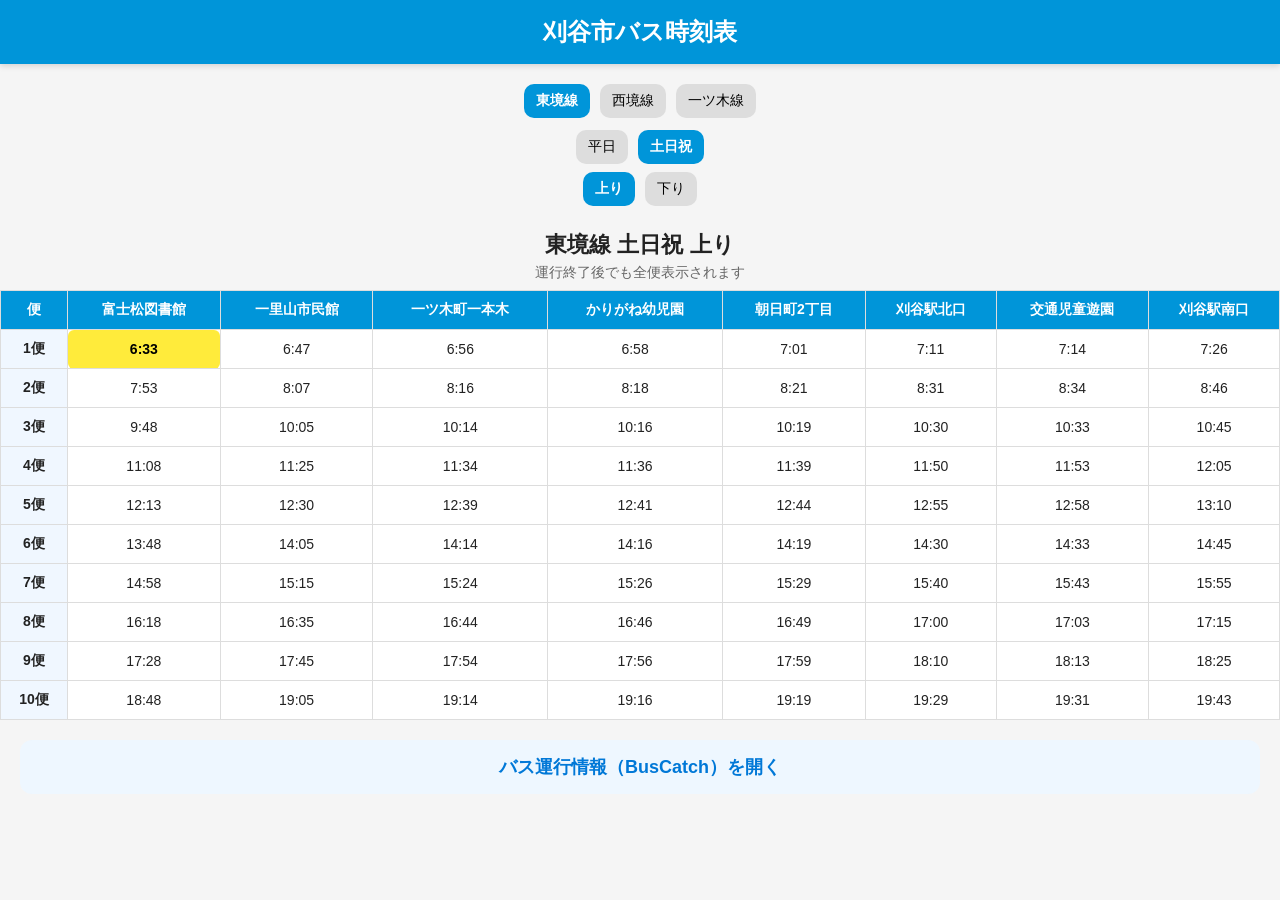
<file: index.html>
<!DOCTYPE html>
<html lang="ja">
<head>
<meta charset="UTF-8">
<meta name="viewport" content="width=device-width, initial-scale=1.0">
<title>刈谷市バス時刻表</title>
<style>
body{font-family:sans-serif;margin:0;background:#f5f5f5;color:#222}
header{background:#0095d9;color:white;padding:16px;text-align:center;font-size:24px;font-weight:bold;box-shadow:0 2px 6px rgba(0,0,0,.15)}
.controls{padding:20px 12px 12px;display:flex;flex-direction:column;gap:12px;align-items:center}
.buttonRow{display:flex;gap:10px;flex-wrap:wrap;justify-content:center}
.routeRow,.dayRow{width:100%}
.directionRow{margin-top:-4px}
button{border:none;border-radius:10px;padding:8px 12px;font-size:14px;cursor:pointer;background:#ddd}
button.active{background:#0095d9;color:white;font-weight:bold}
table{width:100%;border-collapse:collapse;background:white;margin-top:8px}
th,td{border:1px solid #ddd;padding:10px 6px;text-align:center;font-size:14px}
th{background:#0095d9;color:white;position:sticky;top:120px}
.stop{background:#f0f7ff;font-weight:bold;white-space:nowrap}
.routeTitle{text-align:center;font-size:22px;font-weight:bold;margin-top:12px}
.info{text-align:center;margin-top:4px;color:#666;font-size:14px}
.buscatchLink{margin:20px;padding:15px;background:#eef7ff;border-radius:12px;text-align:center}
.buscatchLink a{font-size:18px;font-weight:bold;color:#0078d7;text-decoration:none}
.nextBus{background:#ffeb3b;color:#000;font-weight:bold;border-radius:6px}
@media(max-width:600px){
  th,td{font-size:12px;padding:8px 4px}
  button{font-size:13px}
}
</style>
<link rel="manifest" href="manifest.json">
<meta name="theme-color" content="#2196f3">
<link rel="apple-touch-icon" href="images/icon-192.png">
<meta name="apple-mobile-web-app-capable" content="yes">
</head>
<body>
<header>刈谷市バス時刻表</header>

<div class="controls">
  <div class="buttonRow routeRow">
    <button onclick="setRoute('east')" id="routeEast">東境線</button>
    <button onclick="setRoute('west')" id="routeWest">西境線</button>
    <button onclick="setRoute('ichitsugi')" id="routeIchitsugi">一ツ木線</button>
  </div>
  <div class="buttonRow dayRow">
    <button onclick="setDay('weekday')" id="weekdayBtn">平日</button>
    <button onclick="setDay('holiday')" id="holidayBtn">土日祝</button>
  </div>
  <div class="buttonRow directionRow">
    <button onclick="setDirection('up')" id="upButton">上り</button>
    <button onclick="setDirection('down')" id="downButton">下り</button>
  </div>
</div>

<div class="routeTitle" id="title"></div>
<div class="info">運行終了後でも全便表示されます</div>
<div id="tableArea"></div>

<div class="buscatchLink">
  <a href="https://buscatch.jp/rt3/unko_rosen_list.php?id=kariya-city"
     target="_blank" rel="noopener noreferrer">バス運行情報（BusCatch）を開く</a>
</div>

<script>
let currentRoute = "east";
let currentDay = "weekday";
let currentDirection = "up";

const today = new Date().getDay();
if (today === 0 || today === 6) currentDay = "holiday";

const data = {
  "east": {
    "weekday": {
      "up": {
        "stops": [
          "富士松図書館",
          "一里山市民館",
          "一ツ木町一本木",
          "かりがね幼児園",
          "朝日町2丁目",
          "刈谷駅北口",
          "交通児童遊園",
          "刈谷駅南口"
        ],
        "times": [
          [
            "6:13",
            "6:29",
            "6:33",
            "6:35",
            "6:38",
            "6:52",
            "6:55",
            "7:09"
          ],
          [
            "6:58",
            "7:14",
            "7:28",
            "7:32",
            "7:35",
            "8:00",
            "8:04",
            "8:18"
          ],
          [
            "7:35",
            "7:52",
            "8:06",
            "8:10",
            "8:13",
            "8:38",
            "8:42",
            "8:56"
          ],
          [
            "9:53",
            "10:09",
            "10:18",
            "10:20",
            "10:23",
            "10:34",
            "10:37",
            "10:49"
          ],
          [
            "11:03",
            "11:19",
            "11:28",
            "11:30",
            "11:33",
            "11:44",
            "11:47",
            "11:59"
          ],
          [
            "11:38",
            "11:54",
            "12:03",
            "12:05",
            "12:08",
            "12:19",
            "12:22",
            "12:34"
          ],
          [
            "13:43",
            "13:59",
            "14:08",
            "14:10",
            "14:13",
            "14:24",
            "14:27",
            "14:39"
          ],
          [
            "15:54",
            "16:10",
            "16:23",
            "16:25",
            "16:28",
            "16:43",
            "16:46",
            "17:00"
          ],
          [
            "17:24",
            "17:40",
            "17:53",
            "17:55",
            "17:58",
            "18:13",
            "18:16",
            "18:30"
          ],
          [
            "18:35",
            "18:51",
            "19:04",
            "19:06",
            "19:09",
            "19:24",
            "19:26",
            "19:38"
          ]
        ]
      },
      "down": {
        "stops": [
          "刈谷駅南口",
          "交通児童遊園",
          "刈谷駅北口",
          "朝日町2丁目",
          "かりがね幼児園",
          "一ツ木町一本木",
          "一里山市民館",
          "富士松図書館"
        ],
        "times": [
          [
            "7:34",
            "7:46",
            "7:54",
            "7:59",
            "8:04",
            "8:15",
            "8:22",
            "8:38"
          ],
          [
            "8:49",
            "9:01",
            "9:09",
            "9:14",
            "9:19",
            "9:28",
            "9:42",
            "9:58"
          ],
          [
            "9:28",
            "9:38",
            "9:44",
            "9:49",
            "9:54",
            "10:03",
            "10:07",
            "10:23"
          ],
          [
            "11:48",
            "11:58",
            "12:04",
            "12:09",
            "12:14",
            "12:23",
            "12:27",
            "12:43"
          ],
          [
            "13:43",
            "13:53",
            "13:59",
            "14:04",
            "14:09",
            "14:18",
            "14:22",
            "14:38"
          ],
          [
            "15:13",
            "15:23",
            "15:29",
            "15:34",
            "15:39",
            "15:48",
            "15:52",
            "16:08"
          ],
          [
            "16:18",
            "16:28",
            "16:36",
            "16:41",
            "16:46",
            "16:57",
            "17:01",
            "17:18"
          ],
          [
            "17:34",
            "17:46",
            "17:56",
            "18:01",
            "18:06",
            "18:17",
            "18:21",
            "18:38"
          ],
          [
            "19:03",
            "19:13",
            "19:19",
            "19:23",
            "19:28",
            "19:33",
            "19:37",
            "19:51"
          ],
          [
            "20:13",
            "20:23",
            "20:29",
            "20:33",
            "20:38",
            "20:43",
            "20:47",
            "21:01"
          ]
        ]
      }
    },
    "holiday": {
      "up": {
        "stops": [
          "富士松図書館",
          "一里山市民館",
          "一ツ木町一本木",
          "かりがね幼児園",
          "朝日町2丁目",
          "刈谷駅北口",
          "交通児童遊園",
          "刈谷駅南口"
        ],
        "times": [
          [
            "6:33",
            "6:47",
            "6:56",
            "6:58",
            "7:01",
            "7:11",
            "7:14",
            "7:26"
          ],
          [
            "7:53",
            "8:07",
            "8:16",
            "8:18",
            "8:21",
            "8:31",
            "8:34",
            "8:46"
          ],
          [
            "9:48",
            "10:05",
            "10:14",
            "10:16",
            "10:19",
            "10:30",
            "10:33",
            "10:45"
          ],
          [
            "11:08",
            "11:25",
            "11:34",
            "11:36",
            "11:39",
            "11:50",
            "11:53",
            "12:05"
          ],
          [
            "12:13",
            "12:30",
            "12:39",
            "12:41",
            "12:44",
            "12:55",
            "12:58",
            "13:10"
          ],
          [
            "13:48",
            "14:05",
            "14:14",
            "14:16",
            "14:19",
            "14:30",
            "14:33",
            "14:45"
          ],
          [
            "14:58",
            "15:15",
            "15:24",
            "15:26",
            "15:29",
            "15:40",
            "15:43",
            "15:55"
          ],
          [
            "16:18",
            "16:35",
            "16:44",
            "16:46",
            "16:49",
            "17:00",
            "17:03",
            "17:15"
          ],
          [
            "17:28",
            "17:45",
            "17:54",
            "17:56",
            "17:59",
            "18:10",
            "18:13",
            "18:25"
          ],
          [
            "18:48",
            "19:05",
            "19:14",
            "19:16",
            "19:19",
            "19:29",
            "19:31",
            "19:43"
          ]
        ]
      },
      "down": {
        "stops": [
          "刈谷駅南口",
          "交通児童遊園",
          "刈谷駅北口",
          "朝日町2丁目",
          "かりがね幼児園",
          "一ツ木町一本木",
          "一里山市民館",
          "富士松図書館"
        ],
        "times": [
          [
            "7:43",
            "7:53",
            "7:59",
            "8:04",
            "8:09",
            "8:18",
            "8:22",
            "8:38"
          ],
          [
            "9:03",
            "9:13",
            "9:19",
            "9:24",
            "9:29",
            "9:38",
            "9:42",
            "9:58"
          ],
          [
            "10:03",
            "10:13",
            "10:19",
            "10:24",
            "10:29",
            "10:38",
            "10:42",
            "10:58"
          ],
          [
            "11:18",
            "11:28",
            "11:34",
            "11:39",
            "11:44",
            "11:53",
            "11:57",
            "12:13"
          ],
          [
            "12:53",
            "13:03",
            "13:09",
            "13:14",
            "13:19",
            "13:28",
            "13:32",
            "13:48"
          ],
          [
            "14:13",
            "14:23",
            "14:29",
            "14:34",
            "14:39",
            "14:48",
            "14:52",
            "15:08"
          ],
          [
            "15:23",
            "15:33",
            "15:39",
            "15:44",
            "15:49",
            "15:58",
            "16:02",
            "16:18"
          ],
          [
            "17:03",
            "17:13",
            "17:19",
            "17:24",
            "17:29",
            "17:38",
            "17:42",
            "17:58"
          ],
          [
            "18:43",
            "18:53",
            "18:59",
            "19:03",
            "19:08",
            "19:13",
            "19:17",
            "19:31"
          ],
          [
            "20:13",
            "20:23",
            "20:29",
            "20:33",
            "20:38",
            "20:43",
            "20:47",
            "21:01"
          ]
        ]
      }
    }
  },
  "west": {
    "weekday": {
      "up": {
        "stops": [
          "富士松図書館",
          "蒲生池遊園",
          "今岡町日向",
          "総合運動公園",
          "生きがいセンター",
          "刈谷駅北口",
          "刈谷駅南口"
        ],
        "times": [
          [
            "6:12",
            "6:20",
            "6:27",
            "6:48",
            "6:53",
            "7:06",
            "7:25"
          ],
          [
            "7:02",
            "7:10",
            "7:18",
            "7:45",
            "7:53",
            "8:09",
            "8:28"
          ],
          [
            "7:42",
            "7:50",
            "7:58",
            "8:25",
            "8:33",
            "8:49",
            "9:06"
          ],
          [
            "9:52",
            "10:00",
            "10:07",
            "10:24",
            "10:29",
            "10:40",
            "10:57"
          ],
          [
            "10:47",
            "10:55",
            "11:02",
            "11:19",
            "11:24",
            "11:35",
            "11:52"
          ],
          [
            "11:37",
            "11:45",
            "11:52",
            "12:09",
            "12:14",
            "12:25",
            "12:42"
          ],
          [
            "13:52",
            "14:00",
            "14:07",
            "14:24",
            "14:29",
            "14:40",
            "14:57"
          ],
          [
            "15:54",
            "16:02",
            "16:09",
            "16:31",
            "16:36",
            "16:51",
            "17:10"
          ],
          [
            "17:24",
            "17:32",
            "17:40",
            "18:05",
            "18:10",
            "18:25",
            "18:44"
          ],
          [
            "18:31",
            "18:39",
            "18:47",
            "19:12",
            "19:17",
            "19:29",
            "19:46"
          ]
        ]
      },
      "down": {
        "stops": [
          "刈谷駅南口",
          "刈谷駅北口",
          "生きがいセンター",
          "総合運動公園",
          "今岡町日向",
          "蒲生池遊園",
          "富士松図書館"
        ],
        "times": [
          [
            "7:49",
            "8:15",
            "8:19",
            "8:30",
            "8:47",
            "8:53",
            "9:01"
          ],
          [
            "9:03",
            "9:24",
            "9:28",
            "9:38",
            "9:53",
            "9:59",
            "10:06"
          ],
          [
            "9:43",
            "10:04",
            "10:08",
            "10:18",
            "10:33",
            "10:39",
            "10:46"
          ],
          [
            "11:58",
            "12:19",
            "12:23",
            "12:33",
            "12:48",
            "12:54",
            "13:01"
          ],
          [
            "13:58",
            "14:19",
            "14:23",
            "14:33",
            "14:48",
            "14:54",
            "15:01"
          ],
          [
            "15:23",
            "15:44",
            "15:48",
            "15:58",
            "16:14",
            "16:20",
            "16:27"
          ],
          [
            "16:34",
            "16:58",
            "17:03",
            "17:13",
            "17:31",
            "17:37",
            "17:44"
          ],
          [
            "17:39",
            "18:06",
            "18:11",
            "18:21",
            "18:39",
            "18:45",
            "18:52"
          ],
          [
            "19:08",
            "19:29",
            "19:34",
            "19:42",
            "19:57",
            "20:03",
            "20:09"
          ],
          [
            "20:23",
            "20:44",
            "20:48",
            "20:56",
            "21:10",
            "21:16",
            "21:22"
          ]
        ]
      }
    },
    "holiday": {
      "up": {
        "stops": [
          "富士松図書館",
          "蒲生池遊園",
          "今岡町日向",
          "総合運動公園",
          "生きがいセンター",
          "刈谷駅北口",
          "刈谷駅南口"
        ],
        "times": [
          [
            "6:52",
            "7:00",
            "7:07",
            "7:24",
            "7:29",
            "7:40",
            "7:57"
          ],
          [
            "8:13",
            "8:21",
            "8:28",
            "8:45",
            "8:50",
            "8:58",
            "9:15"
          ],
          [
            "10:03",
            "10:11",
            "10:18",
            "10:35",
            "10:40",
            "10:51",
            "11:08"
          ],
          [
            "11:23",
            "11:31",
            "11:38",
            "11:55",
            "12:00",
            "12:11",
            "12:28"
          ],
          [
            "11:58",
            "12:06",
            "12:13",
            "12:30",
            "12:35",
            "12:46",
            "13:03"
          ],
          [
            "13:33",
            "13:41",
            "13:48",
            "14:05",
            "14:10",
            "14:21",
            "14:38"
          ],
          [
            "14:33",
            "14:41",
            "14:48",
            "15:05",
            "15:10",
            "15:21",
            "15:38"
          ],
          [
            "15:43",
            "15:51",
            "15:58",
            "16:15",
            "16:20",
            "16:31",
            "16:48"
          ],
          [
            "16:58",
            "17:06",
            "17:13",
            "17:30",
            "17:35",
            "17:46",
            "18:03"
          ],
          [
            "18:18",
            "18:26",
            "18:33",
            "18:50",
            "18:55",
            "19:06",
            "19:23"
          ]
        ]
      },
      "down": {
        "stops": [
          "刈谷駅南口",
          "刈谷駅北口",
          "生きがいセンター",
          "総合運動公園",
          "今岡町日向",
          "蒲生池遊園",
          "富士松図書館"
        ],
        "times": [
          [
            "8:13",
            "8:35",
            "8:39",
            "8:49",
            "9:05",
            "9:11",
            "9:18"
          ],
          [
            "9:33",
            "9:54",
            "9:58",
            "10:08",
            "10:23",
            "10:29",
            "10:36"
          ],
          [
            "10:28",
            "10:49",
            "10:53",
            "11:03",
            "11:18",
            "11:24",
            "11:31"
          ],
          [
            "11:28",
            "11:49",
            "11:53",
            "12:03",
            "12:18",
            "12:24",
            "12:31"
          ],
          [
            "13:48",
            "14:09",
            "14:13",
            "14:23",
            "14:38",
            "14:44",
            "14:51"
          ],
          [
            "15:03",
            "15:24",
            "15:28",
            "15:38",
            "15:53",
            "15:59",
            "16:06"
          ],
          [
            "16:23",
            "16:44",
            "16:48",
            "16:58",
            "17:13",
            "17:19",
            "17:26"
          ],
          [
            "17:23",
            "17:44",
            "17:48",
            "17:58",
            "18:13",
            "18:19",
            "18:26"
          ],
          [
            "18:23",
            "18:44",
            "18:48",
            "18:58",
            "19:12",
            "19:18",
            "19:24"
          ],
          [
            "20:23",
            "20:44",
            "20:48",
            "20:56",
            "21:10",
            "21:16",
            "21:22"
          ]
        ]
      }
    }
  },
  "ichitsugi": {
    "weekday": {
      "up": {
        "stops": [
          "総合運動公園（始発）",
          "一ツ木町一本木",
          "雁が音中学校",
          "総合運動公園（終着）"
        ],
        "times": [
          [
            "6:41",
            "7:00",
            "7:17",
            "7:25"
          ],
          [
            "8:00",
            "8:19",
            "8:36",
            "8:44"
          ],
          [
            "9:30",
            "9:49",
            "10:06",
            "10:14"
          ],
          [
            "10:35",
            "10:54",
            "11:11",
            "11:19"
          ],
          [
            "12:00",
            "12:19",
            "12:36",
            "12:44"
          ],
          [
            "14:41",
            "15:00",
            "15:17",
            "15:25"
          ],
          [
            "15:55",
            "16:14",
            "16:31",
            "16:39"
          ],
          [
            "17:20",
            "17:39",
            "17:56",
            "18:04"
          ],
          [
            "18:25",
            "18:44",
            "19:01",
            "19:09"
          ],
          [
            "19:26",
            "19:45",
            "20:02",
            "20:10"
          ]
        ]
      },
      "down": {
        "stops": [
          "総合運動公園（始発）",
          "雁が音中学校",
          "一ツ木町一本木",
          "総合運動公園（終着）"
        ],
        "times": [
          [
            "6:10",
            "6:14",
            "6:38",
            "6:54"
          ],
          [
            "6:59",
            "7:03",
            "7:27",
            "7:43"
          ],
          [
            "8:50",
            "8:54",
            "9:18",
            "9:34"
          ],
          [
            "9:39",
            "9:43",
            "10:07",
            "10:23"
          ],
          [
            "11:30",
            "11:34",
            "11:58",
            "12:14"
          ],
          [
            "12:36",
            "12:40",
            "13:04",
            "13:20"
          ],
          [
            "13:50",
            "13:54",
            "14:18",
            "14:34"
          ],
          [
            "14:47",
            "14:51",
            "15:15",
            "15:31"
          ],
          [
            "16:36",
            "16:40",
            "17:04",
            "17:20"
          ],
          [
            "17:30",
            "17:34",
            "17:58",
            "18:14"
          ]
        ]
      }
    },
    "holiday": {
      "up": {
        "stops": [
          "総合運動公園（始発）",
          "一ツ木町一本木",
          "雁が音中学校",
          "総合運動公園（終着）"
        ],
        "times": [
          [
            "6:41",
            "7:00",
            "7:17",
            "7:25"
          ],
          [
            "8:00",
            "8:19",
            "8:36",
            "8:44"
          ],
          [
            "9:30",
            "9:49",
            "10:06",
            "10:14"
          ],
          [
            "10:35",
            "10:54",
            "11:11",
            "11:19"
          ],
          [
            "12:00",
            "12:19",
            "12:36",
            "12:44"
          ],
          [
            "14:41",
            "15:00",
            "15:17",
            "15:25"
          ],
          [
            "15:55",
            "16:14",
            "16:31",
            "16:39"
          ],
          [
            "17:20",
            "17:39",
            "17:56",
            "18:04"
          ],
          [
            "18:25",
            "18:44",
            "19:01",
            "19:09"
          ],
          [
            "19:26",
            "19:45",
            "20:02",
            "20:10"
          ]
        ]
      },
      "down": {
        "stops": [
          "総合運動公園（始発）",
          "雁が音中学校",
          "一ツ木町一本木",
          "総合運動公園（終着）"
        ],
        "times": [
          [
            "6:10",
            "6:14",
            "6:38",
            "6:54"
          ],
          [
            "6:59",
            "7:03",
            "7:27",
            "7:43"
          ],
          [
            "8:50",
            "8:54",
            "9:18",
            "9:34"
          ],
          [
            "9:39",
            "9:43",
            "10:07",
            "10:23"
          ],
          [
            "11:25",
            "11:29",
            "11:53",
            "12:09"
          ],
          [
            "12:19",
            "12:23",
            "12:47",
            "13:03"
          ],
          [
            "14:10",
            "14:14",
            "14:38",
            "14:54"
          ],
          [
            "14:59",
            "15:03",
            "15:27",
            "15:43"
          ],
          [
            "16:50",
            "16:54",
            "17:18",
            "17:34"
          ],
          [
            "17:39",
            "17:43",
            "18:07",
            "18:23"
          ]
        ]
      }
    }
  }
};

function setRoute(route) {
  currentRoute = route;
  document.getElementById("routeEast").classList.toggle("active", route === "east");
  document.getElementById("routeWest").classList.toggle("active", route === "west");
  document.getElementById("routeIchitsugi").classList.toggle("active", route === "ichitsugi");
  render();
}

function setDay(day) {
  currentDay = day;
  document.getElementById("weekdayBtn").classList.toggle("active", day === "weekday");
  document.getElementById("holidayBtn").classList.toggle("active", day === "holiday");
  render();
}

function setDirection(direction) {
  currentDirection = direction;
  document.getElementById("upButton").classList.toggle("active", direction === "up");
  document.getElementById("downButton").classList.toggle("active", direction === "down");
  render();
}

function render() {
  let nextBusFound = false;
  const now = new Date();
  const currentMinutes = now.getHours() * 60 + now.getMinutes();
  const routeData = data[currentRoute];
  const obj = routeData && routeData[currentDay] && routeData[currentDay][currentDirection];

  if (!obj) {
    document.getElementById("title").textContent = "一ツ木線";
    document.getElementById("tableArea").innerHTML = '<div class="info">時刻表データを順次追加中です</div>';
    return;
  }

  let html = "<table><tr><th>便</th>";
  obj.stops.forEach(stop => html += `<th>${stop}</th>`);
  html += "</tr>";

  obj.times.forEach((row, index) => {
    html += `<tr><td class="stop">${index + 1}便</td>`;
    row.forEach(time => {
      let className = "";
      if (time !== "-") {
        const [hour, minute] = time.split(":").map(Number);
        const busMinutes = hour * 60 + minute;
        if (!nextBusFound && busMinutes >= currentMinutes) {
          className = "nextBus";
          nextBusFound = true;
        }
      }
      html += `<td class="${className}">${time}</td>`;
    });
    html += "</tr>";
  });

  html += "</table>";
  document.getElementById("tableArea").innerHTML = html;

  const routeName = currentRoute === "east" ? "東境線" : currentRoute === "west" ? "西境線" : "一ツ木線";
  const dayName = currentDay === "weekday" ? "平日" : "土日祝";
  const directionName = currentDirection === "up" ? "上り" : "下り";
  document.getElementById("title").innerText =
    `${routeName} ${dayName} ${directionName}`;
}

setRoute(currentRoute);
setDay(currentDay);
setDirection(currentDirection);
render();
</script>
</body>
</html>
</file>
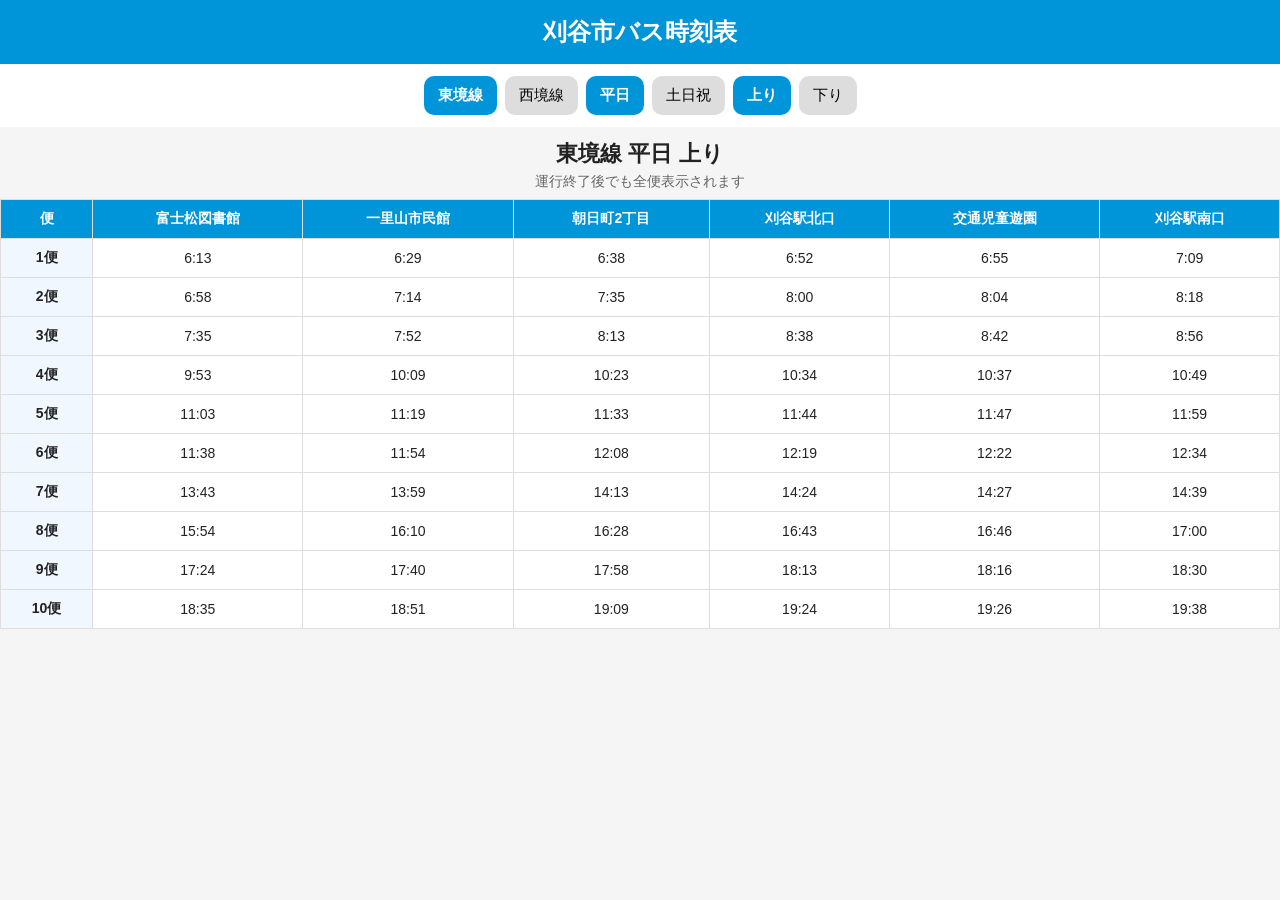
<file: index(リアルタイム参照).html>
<!DOCTYPE html>
<html lang="ja">
<head>
<meta charset="UTF-8">
<meta name="viewport" content="width=device-width, initial-scale=1.0">
<title>刈谷市バス時刻表</title>

<style>
body{
    font-family:sans-serif;
    margin:0;
    background:#f5f5f5;
    color:#222;
}

header{
    background:#0095d9;
    color:white;
    padding:16px;
    text-align:center;
    font-size:24px;
    font-weight:bold;
}

.controls{
    padding:12px;
    display:flex;
    flex-wrap:wrap;
    gap:8px;
    justify-content:center;
    background:white;
    position:sticky;
    top:0;
    z-index:10;
}

button{
    border:none;
    border-radius:10px;
    padding:10px 14px;
    font-size:15px;
    cursor:pointer;
    background:#ddd;
}

button.active{
    background:#0095d9;
    color:white;
    font-weight:bold;
}

table{
    width:100%;
    border-collapse:collapse;
    background:white;
    margin-top:8px;
}

th,td{
    border:1px solid #ddd;
    padding:10px 6px;
    text-align:center;
    font-size:14px;
}

th{
    background:#0095d9;
    color:white;
    position:sticky;
    top:120px;
}

.stop{
    background:#f0f7ff;
    font-weight:bold;
    white-space:nowrap;
}

.routeTitle{
    text-align:center;
    font-size:22px;
    font-weight:bold;
    margin-top:12px;
}

.info{
    text-align:center;
    margin-top:4px;
    color:#666;
    font-size:14px;
}

@media(max-width:600px){
    th,td{
        font-size:12px;
        padding:8px 4px;
    }

    button{
        font-size:13px;
    }
}

/* リアルタイム遅延表示 */
#delayContainer{
    display:none;
    margin:16px;
    padding:14px;
    border-radius:12px;
    background:#fff3cd;
    border:1px solid #ffe69c;
    box-shadow:0 2px 6px rgba(0,0,0,0.08);
}

#delayTitle{
    font-size:18px;
    font-weight:bold;
    margin-bottom:8px;
}

.delayItem{
    padding:6px 0;
    font-size:16px;
    font-weight:bold;
    color:#b00020;
}

</style>
</head>

<body>

<!-- リアルタイム遅延表示 -->
<div id="delayContainer">
    <div id="delayTitle">運行遅延情報</div>
    <div id="delayList"></div>
</div>


<header>
刈谷市バス時刻表
</header>

<div class="controls">
    <button onclick="setRoute('east')" id="routeEast" class="active">東境線</button>
    <button onclick="setRoute('west')" id="routeWest">西境線</button>

    <button onclick="setDay('weekday')" id="weekdayBtn" class="active">平日</button>
    <button onclick="setDay('holiday')" id="holidayBtn">土日祝</button>

    <button onclick="setDirection('up')" id="upBtn" class="active">上り</button>
    <button onclick="setDirection('down')" id="downBtn">下り</button>
</div>

<div class="routeTitle" id="title"></div>
<div class="info">
運行終了後でも全便表示されます
</div>

<div id="tableArea"></div>

<script>

let currentRoute = "east";
let currentDay = "weekday";
let currentDirection = "up";

const data = {

east:{

weekday:{

up:{
stops:[
"富士松図書館",
"一里山市民館",
"朝日町2丁目",
"刈谷駅北口",
"交通児童遊園",
"刈谷駅南口"
],

times:[
["6:13","6:29","6:38","6:52","6:55","7:09"],
["6:58","7:14","7:35","8:00","8:04","8:18"],
["7:35","7:52","8:13","8:38","8:42","8:56"],
["9:53","10:09","10:23","10:34","10:37","10:49"],
["11:03","11:19","11:33","11:44","11:47","11:59"],
["11:38","11:54","12:08","12:19","12:22","12:34"],
["13:43","13:59","14:13","14:24","14:27","14:39"],
["15:54","16:10","16:28","16:43","16:46","17:00"],
["17:24","17:40","17:58","18:13","18:16","18:30"],
["18:35","18:51","19:09","19:24","19:26","19:38"]
]
},

down:{
stops:[
"刈谷駅南口",
"交通児童遊園",
"刈谷駅北口",
"朝日町2丁目",
"一里山市民館",
"富士松図書館"
],

times:[
["7:34","7:46","7:54","7:59","8:22","8:38"],
["8:49","9:01","9:09","9:14","9:42","9:58"],
["9:28","9:38","9:44","9:49","10:07","10:23"],
["11:48","11:58","12:04","12:09","12:27","12:43"],
["13:43","13:53","13:59","14:04","14:22","14:38"],
["15:13","15:23","15:29","15:34","15:52","16:08"],
["16:18","16:28","16:36","16:41","17:01","17:18"],
["17:34","17:46","17:56","18:01","18:21","18:38"],
["19:03","19:13","19:19","19:23","19:37","19:51"],
["20:13","20:23","20:29","20:33","20:47","21:01"]
]
}

},

holiday:{

up:{
stops:[
"富士松図書館",
"一里山市民館",
"朝日町2丁目",
"刈谷駅北口",
"交通児童遊園",
"刈谷駅南口"
],

times:[
["6:33","6:47","7:01","7:11","7:14","7:26"],
["7:53","8:07","8:21","8:31","8:34","8:46"],
["9:48","10:05","10:19","10:30","10:33","10:45"],
["11:08","11:25","11:39","11:50","11:53","12:05"],
["12:13","12:30","12:44","12:55","12:58","13:10"],
["13:48","14:05","14:19","14:30","14:33","14:45"],
["14:58","15:15","15:29","15:40","15:43","15:55"],
["16:18","16:35","16:49","17:00","17:03","17:15"],
["17:28","17:45","17:59","18:10","18:13","18:25"],
["18:48","19:05","19:19","19:29","19:31","19:43"]
]
},

down:{
stops:[
"刈谷駅南口",
"交通児童遊園",
"刈谷駅北口",
"朝日町2丁目",
"一里山市民館",
"富士松図書館"
],

times:[
["7:43","7:53","7:59","8:04","8:22","8:38"],
["9:03","9:13","9:19","9:24","9:42","9:58"],
["10:03","10:13","10:19","10:24","10:42","10:58"],
["11:18","11:28","11:34","11:39","11:57","12:13"],
["12:53","13:03","13:09","13:14","13:32","13:48"],
["14:13","14:23","14:29","14:34","14:52","15:08"],
["15:23","15:33","15:39","15:44","16:02","16:18"],
["17:03","17:13","17:19","17:24","17:42","17:58"],
["18:43","18:53","18:59","19:03","19:17","19:31"],
["20:13","20:23","20:29","20:33","20:47","21:01"]
]
}

}

},

west:{

weekday:{

up:{
stops:[
"富士松図書館",
"蒲生池遊園",
"今岡町日向",
"生きがいセンター",
"刈谷駅北口",
"刈谷駅南口"
],

times:[
["6:12","6:20","6:27","6:53","7:06","7:25"],
["7:02","7:10","7:18","7:53","8:09","8:28"],
["7:42","7:50","7:58","8:33","8:49","9:06"],
["9:52","10:00","10:07","10:29","10:40","10:57"],
["10:47","10:55","11:02","11:24","11:35","11:52"],
["11:37","11:45","11:52","12:14","12:25","12:42"],
["13:52","14:00","14:07","14:29","14:40","14:57"],
["15:54","16:02","16:09","16:36","16:51","17:10"],
["17:24","17:32","17:40","18:10","18:25","18:44"],
["18:31","18:39","18:47","19:17","19:29","19:46"]
]
},

down:{
stops:[
"刈谷駅南口",
"刈谷駅北口",
"生きがいセンター",
"今岡町日向",
"蒲生池遊園",
"富士松図書館"
],

times:[
["7:49","8:15","8:19","8:47","8:53","9:01"],
["9:03","9:24","9:28","9:53","9:59","10:06"],
["9:43","10:04","10:08","10:33","10:39","10:46"],
["11:58","12:19","12:23","12:48","12:54","13:01"],
["13:58","14:19","14:23","14:48","14:54","15:01"],
["15:23","15:44","15:48","16:14","16:20","16:27"],
["16:34","16:58","17:03","17:31","17:37","17:44"],
["17:39","18:06","18:11","18:39","18:45","18:52"],
["19:08","19:29","19:34","19:57","20:03","20:09"],
["20:23","20:44","20:48","21:10","21:16","21:22"]
]
}

},

holiday:{

up:{
stops:[
"富士松図書館",
"蒲生池遊園",
"今岡町日向",
"生きがいセンター",
"刈谷駅北口",
"刈谷駅南口"
],

times:[
["6:52","7:00","7:07","7:29","7:40","7:57"],
["8:13","8:21","8:28","8:50","8:58","9:15"],
["10:03","10:11","10:18","10:40","10:51","11:08"],
["11:23","11:31","11:38","12:00","12:11","12:28"],
["11:58","12:06","12:13","12:35","12:46","13:03"],
["13:33","13:41","13:48","14:10","14:21","14:38"],
["14:33","14:41","14:48","15:10","15:21","15:38"],
["15:43","15:51","15:58","16:20","16:31","16:48"],
["16:58","17:06","17:13","17:35","17:46","18:03"],
["18:18","18:26","18:33","18:55","19:06","19:23"]
]
},

down:{
stops:[
"刈谷駅南口",
"刈谷駅北口",
"生きがいセンター",
"今岡町日向",
"蒲生池遊園",
"富士松図書館"
],

times:[
["8:13","8:35","8:39","9:05","9:11","9:18"],
["9:33","9:54","9:58","10:23","10:29","10:36"],
["10:28","10:49","10:53","11:18","11:24","11:31"],
["11:28","11:49","11:53","12:18","12:24","12:31"],
["13:48","14:09","14:13","14:38","14:44","14:51"],
["15:03","15:24","15:28","15:53","15:59","16:06"],
["16:23","16:44","16:48","17:13","17:19","17:26"],
["17:23","17:44","17:48","18:13","18:19","18:26"],
["18:23","18:44","18:48","19:12","19:18","19:24"],
["20:23","20:44","20:48","21:10","21:16","21:22"]
]
}

}

}

};

function setRoute(route){
    currentRoute = route;

    document.getElementById("routeEast").classList.remove("active");
    document.getElementById("routeWest").classList.remove("active");

    if(route==="east"){
        document.getElementById("routeEast").classList.add("active");
    }else{
        document.getElementById("routeWest").classList.add("active");
    }

    render();
}

function setDay(day){
    currentDay = day;

    document.getElementById("weekdayBtn").classList.remove("active");
    document.getElementById("holidayBtn").classList.remove("active");

    if(day==="weekday"){
        document.getElementById("weekdayBtn").classList.add("active");
    }else{
        document.getElementById("holidayBtn").classList.add("active");
    }

    render();
}

function setDirection(direction){
    currentDirection = direction;

    document.getElementById("upBtn").classList.remove("active");
    document.getElementById("downBtn").classList.remove("active");

    if(direction==="up"){
        document.getElementById("upBtn").classList.add("active");
    }else{
        document.getElementById("downBtn").classList.add("active");
    }

    render();
}

function render(){

    const obj = data[currentRoute][currentDay][currentDirection];

    let html = "<table>";

    html += "<tr><th>便</th>";

    obj.stops.forEach(stop=>{
        html += `<th>${stop}</th>`;
    });

    html += "</tr>";

    obj.times.forEach((row,index)=>{

        html += `<tr>
        <td class="stop">${index+1}便</td>`;

        row.forEach(time=>{
            html += `<td>${time}</td>`;
        });

        html += "</tr>";
    });

    html += "</table>";

    document.getElementById("tableArea").innerHTML = html;

    const routeName =
        currentRoute==="east" ? "東境線" : "西境線";

    const dayName =
        currentDay==="weekday" ? "平日" : "土日祝";

    const directionName =
        currentDirection==="up" ? "上り" : "下り";

    document.getElementById("title").innerText =
        `${routeName} ${dayName} ${directionName}`;
}

render();


// ===============================
// リアルタイム遅延情報取得
// ===============================

async function fetchDelayInfo(){

    try{

        const response = await fetch(
            "https://api.allorigins.win/raw?url=" +
            encodeURIComponent("https://buscatch.jp/rt3/unko_rosen_list.php?id=kariya-city")
        );

        const text = await response.text();

        const parser = new DOMParser();
        const doc = parser.parseFromString(text, "text/html");

        const bodyText = doc.body.innerText;

        const targets = [
            "東境線",
            "西境線"
        ];

        const results = [];

        targets.forEach(route=>{

            const regex =
                new RegExp(route + ".*?(上り|下り).*?(\\d+)分遅れ","g");

            let match;

            while((match = regex.exec(bodyText)) !== null){

                results.push(
                    `${route}${match[1]} ${match[2]}分遅れ`
                );
            }

        });

        const delayContainer =
            document.getElementById("delayContainer");

        const delayList =
            document.getElementById("delayList");

        delayList.innerHTML = "";

        if(results.length === 0){

            delayContainer.style.display = "none";
            return;

        }

        results.forEach(item=>{

            const div = document.createElement("div");

            div.className = "delayItem";
            div.textContent = item;

            delayList.appendChild(div);

        });

        delayContainer.style.display = "block";

    }catch(error){

        console.error("遅延情報取得失敗:", error);

        document.getElementById("delayContainer").style.display = "none";

    }

}

// 初回実行
fetchDelayInfo();

// 60秒ごと自動更新
setInterval(fetchDelayInfo, 60000);

</script>

</body>
</html>
</file>
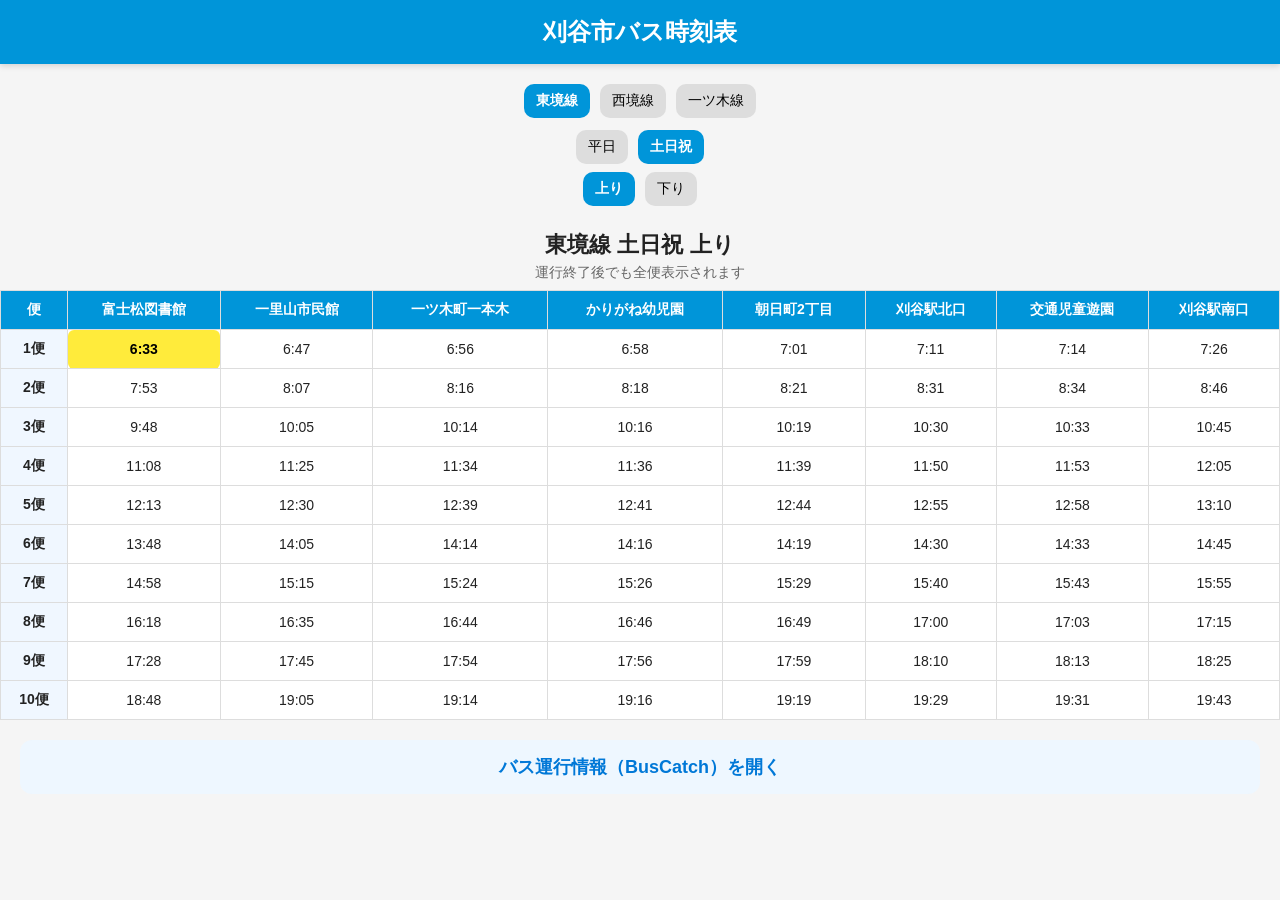
<file: index-4.html>
<!DOCTYPE html>
<html lang="ja">
<head>
<meta charset="UTF-8">
<meta name="viewport" content="width=device-width, initial-scale=1.0">
<title>刈谷市バス時刻表</title>
<style>
body{font-family:sans-serif;margin:0;background:#f5f5f5;color:#222}
header{background:#0095d9;color:white;padding:16px;text-align:center;font-size:24px;font-weight:bold;box-shadow:0 2px 6px rgba(0,0,0,.15)}
.controls{padding:20px 12px 12px;display:flex;flex-direction:column;gap:12px;align-items:center}
.buttonRow{display:flex;gap:10px;flex-wrap:wrap;justify-content:center}
.routeRow,.dayRow{width:100%}
.directionRow{margin-top:-4px}
button{border:none;border-radius:10px;padding:8px 12px;font-size:14px;cursor:pointer;background:#ddd}
button.active{background:#0095d9;color:white;font-weight:bold}
table{width:100%;border-collapse:collapse;background:white;margin-top:8px}
th,td{border:1px solid #ddd;padding:10px 6px;text-align:center;font-size:14px}
th{background:#0095d9;color:white;position:sticky;top:120px}
.stop{background:#f0f7ff;font-weight:bold;white-space:nowrap}
.routeTitle{text-align:center;font-size:22px;font-weight:bold;margin-top:12px}
.info{text-align:center;margin-top:4px;color:#666;font-size:14px}
.buscatchLink{margin:20px;padding:15px;background:#eef7ff;border-radius:12px;text-align:center}
.buscatchLink a{font-size:18px;font-weight:bold;color:#0078d7;text-decoration:none}
.nextBus{background:#ffeb3b;color:#000;font-weight:bold;border-radius:6px}
@media(max-width:600px){
  th,td{font-size:12px;padding:8px 4px}
  button{font-size:13px}
}
</style>
<link rel="manifest" href="manifest.json">
<meta name="theme-color" content="#2196f3">
<link rel="apple-touch-icon" href="images/icon-192.png">
<meta name="apple-mobile-web-app-capable" content="yes">
</head>
<body>
<header>刈谷市バス時刻表</header>

<div class="controls">
  <div class="buttonRow routeRow">
    <button onclick="setRoute('east')" id="routeEast">東境線</button>
    <button onclick="setRoute('west')" id="routeWest">西境線</button>
    <button onclick="setRoute('ichitsugi')" id="routeIchitsugi">一ツ木線</button>
  </div>
  <div class="buttonRow dayRow">
    <button onclick="setDay('weekday')" id="weekdayBtn">平日</button>
    <button onclick="setDay('holiday')" id="holidayBtn">土日祝</button>
  </div>
  <div class="buttonRow directionRow">
    <button onclick="setDirection('up')" id="upButton">上り</button>
    <button onclick="setDirection('down')" id="downButton">下り</button>
  </div>
</div>

<div class="routeTitle" id="title"></div>
<div class="info">運行終了後でも全便表示されます</div>
<div id="tableArea"></div>

<div class="buscatchLink">
  <a href="https://buscatch.jp/rt3/unko_rosen_list.php?id=kariya-city"
     target="_blank" rel="noopener noreferrer">バス運行情報（BusCatch）を開く</a>
</div>

<script>
let currentRoute = "east";
let currentDay = "weekday";
let currentDirection = "up";

const today = new Date().getDay();
if (today === 0 || today === 6) currentDay = "holiday";

const data = {
  "east": {
    "weekday": {
      "up": {
        "stops": [
          "富士松図書館",
          "一里山市民館",
          "一ツ木町一本木",
          "かりがね幼児園",
          "朝日町2丁目",
          "刈谷駅北口",
          "交通児童遊園",
          "刈谷駅南口"
        ],
        "times": [
          [
            "6:13",
            "6:29",
            "6:33",
            "6:35",
            "6:38",
            "6:52",
            "6:55",
            "7:09"
          ],
          [
            "6:58",
            "7:14",
            "7:28",
            "7:32",
            "7:35",
            "8:00",
            "8:04",
            "8:18"
          ],
          [
            "7:35",
            "7:52",
            "8:06",
            "8:10",
            "8:13",
            "8:38",
            "8:42",
            "8:56"
          ],
          [
            "9:53",
            "10:09",
            "10:18",
            "10:20",
            "10:23",
            "10:34",
            "10:37",
            "10:49"
          ],
          [
            "11:03",
            "11:19",
            "11:28",
            "11:30",
            "11:33",
            "11:44",
            "11:47",
            "11:59"
          ],
          [
            "11:38",
            "11:54",
            "12:03",
            "12:05",
            "12:08",
            "12:19",
            "12:22",
            "12:34"
          ],
          [
            "13:43",
            "13:59",
            "14:08",
            "14:10",
            "14:13",
            "14:24",
            "14:27",
            "14:39"
          ],
          [
            "15:54",
            "16:10",
            "16:23",
            "16:25",
            "16:28",
            "16:43",
            "16:46",
            "17:00"
          ],
          [
            "17:24",
            "17:40",
            "17:53",
            "17:55",
            "17:58",
            "18:13",
            "18:16",
            "18:30"
          ],
          [
            "18:35",
            "18:51",
            "19:04",
            "19:06",
            "19:09",
            "19:24",
            "19:26",
            "19:38"
          ]
        ]
      },
      "down": {
        "stops": [
          "刈谷駅南口",
          "交通児童遊園",
          "刈谷駅北口",
          "朝日町2丁目",
          "かりがね幼児園",
          "一ツ木町一本木",
          "一里山市民館",
          "富士松図書館"
        ],
        "times": [
          [
            "7:34",
            "7:46",
            "7:54",
            "7:59",
            "8:04",
            "8:15",
            "8:22",
            "8:38"
          ],
          [
            "8:49",
            "9:01",
            "9:09",
            "9:14",
            "9:19",
            "9:28",
            "9:42",
            "9:58"
          ],
          [
            "9:28",
            "9:38",
            "9:44",
            "9:49",
            "9:54",
            "10:03",
            "10:07",
            "10:23"
          ],
          [
            "11:48",
            "11:58",
            "12:04",
            "12:09",
            "12:14",
            "12:23",
            "12:27",
            "12:43"
          ],
          [
            "13:43",
            "13:53",
            "13:59",
            "14:04",
            "14:09",
            "14:18",
            "14:22",
            "14:38"
          ],
          [
            "15:13",
            "15:23",
            "15:29",
            "15:34",
            "15:39",
            "15:48",
            "15:52",
            "16:08"
          ],
          [
            "16:18",
            "16:28",
            "16:36",
            "16:41",
            "16:46",
            "16:57",
            "17:01",
            "17:18"
          ],
          [
            "17:34",
            "17:46",
            "17:56",
            "18:01",
            "18:06",
            "18:17",
            "18:21",
            "18:38"
          ],
          [
            "19:03",
            "19:13",
            "19:19",
            "19:23",
            "19:28",
            "19:33",
            "19:37",
            "19:51"
          ],
          [
            "20:13",
            "20:23",
            "20:29",
            "20:33",
            "20:38",
            "20:43",
            "20:47",
            "21:01"
          ]
        ]
      }
    },
    "holiday": {
      "up": {
        "stops": [
          "富士松図書館",
          "一里山市民館",
          "一ツ木町一本木",
          "かりがね幼児園",
          "朝日町2丁目",
          "刈谷駅北口",
          "交通児童遊園",
          "刈谷駅南口"
        ],
        "times": [
          [
            "6:33",
            "6:47",
            "6:56",
            "6:58",
            "7:01",
            "7:11",
            "7:14",
            "7:26"
          ],
          [
            "7:53",
            "8:07",
            "8:16",
            "8:18",
            "8:21",
            "8:31",
            "8:34",
            "8:46"
          ],
          [
            "9:48",
            "10:05",
            "10:14",
            "10:16",
            "10:19",
            "10:30",
            "10:33",
            "10:45"
          ],
          [
            "11:08",
            "11:25",
            "11:34",
            "11:36",
            "11:39",
            "11:50",
            "11:53",
            "12:05"
          ],
          [
            "12:13",
            "12:30",
            "12:39",
            "12:41",
            "12:44",
            "12:55",
            "12:58",
            "13:10"
          ],
          [
            "13:48",
            "14:05",
            "14:14",
            "14:16",
            "14:19",
            "14:30",
            "14:33",
            "14:45"
          ],
          [
            "14:58",
            "15:15",
            "15:24",
            "15:26",
            "15:29",
            "15:40",
            "15:43",
            "15:55"
          ],
          [
            "16:18",
            "16:35",
            "16:44",
            "16:46",
            "16:49",
            "17:00",
            "17:03",
            "17:15"
          ],
          [
            "17:28",
            "17:45",
            "17:54",
            "17:56",
            "17:59",
            "18:10",
            "18:13",
            "18:25"
          ],
          [
            "18:48",
            "19:05",
            "19:14",
            "19:16",
            "19:19",
            "19:29",
            "19:31",
            "19:43"
          ]
        ]
      },
      "down": {
        "stops": [
          "刈谷駅南口",
          "交通児童遊園",
          "刈谷駅北口",
          "朝日町2丁目",
          "かりがね幼児園",
          "一ツ木町一本木",
          "一里山市民館",
          "富士松図書館"
        ],
        "times": [
          [
            "7:43",
            "7:53",
            "7:59",
            "8:04",
            "8:09",
            "8:18",
            "8:22",
            "8:38"
          ],
          [
            "9:03",
            "9:13",
            "9:19",
            "9:24",
            "9:29",
            "9:38",
            "9:42",
            "9:58"
          ],
          [
            "10:03",
            "10:13",
            "10:19",
            "10:24",
            "10:29",
            "10:38",
            "10:42",
            "10:58"
          ],
          [
            "11:18",
            "11:28",
            "11:34",
            "11:39",
            "11:44",
            "11:53",
            "11:57",
            "12:13"
          ],
          [
            "12:53",
            "13:03",
            "13:09",
            "13:14",
            "13:19",
            "13:28",
            "13:32",
            "13:48"
          ],
          [
            "14:13",
            "14:23",
            "14:29",
            "14:34",
            "14:39",
            "14:48",
            "14:52",
            "15:08"
          ],
          [
            "15:23",
            "15:33",
            "15:39",
            "15:44",
            "15:49",
            "15:58",
            "16:02",
            "16:18"
          ],
          [
            "17:03",
            "17:13",
            "17:19",
            "17:24",
            "17:29",
            "17:38",
            "17:42",
            "17:58"
          ],
          [
            "18:43",
            "18:53",
            "18:59",
            "19:03",
            "19:08",
            "19:13",
            "19:17",
            "19:31"
          ],
          [
            "20:13",
            "20:23",
            "20:29",
            "20:33",
            "20:38",
            "20:43",
            "20:47",
            "21:01"
          ]
        ]
      }
    }
  },
  "west": {
    "weekday": {
      "up": {
        "stops": [
          "富士松図書館",
          "蒲生池遊園",
          "今岡町日向",
          "生きがいセンター",
          "総合運動公園",
          "刈谷駅北口",
          "刈谷駅南口"
        ],
        "times": [
          [
            "6:12",
            "6:20",
            "6:27",
            "6:53",
            "6:48",
            "7:06",
            "7:25"
          ],
          [
            "7:02",
            "7:10",
            "7:18",
            "7:53",
            "7:45",
            "8:09",
            "8:28"
          ],
          [
            "7:42",
            "7:50",
            "7:58",
            "8:33",
            "8:25",
            "8:49",
            "9:06"
          ],
          [
            "9:52",
            "10:00",
            "10:07",
            "10:29",
            "10:24",
            "10:40",
            "10:57"
          ],
          [
            "10:47",
            "10:55",
            "11:02",
            "11:24",
            "11:19",
            "11:35",
            "11:52"
          ],
          [
            "11:37",
            "11:45",
            "11:52",
            "12:14",
            "12:09",
            "12:25",
            "12:42"
          ],
          [
            "13:52",
            "14:00",
            "14:07",
            "14:29",
            "14:24",
            "14:40",
            "14:57"
          ],
          [
            "15:54",
            "16:02",
            "16:09",
            "16:36",
            "16:31",
            "16:51",
            "17:10"
          ],
          [
            "17:24",
            "17:32",
            "17:40",
            "18:10",
            "18:05",
            "18:25",
            "18:44"
          ],
          [
            "18:31",
            "18:39",
            "18:47",
            "19:17",
            "19:12",
            "19:29",
            "19:46"
          ]
        ]
      },
      "down": {
        "stops": [
          "刈谷駅南口",
          "刈谷駅北口",
          "総合運動公園",
          "生きがいセンター",
          "今岡町日向",
          "蒲生池遊園",
          "富士松図書館"
        ],
        "times": [
          [
            "7:49",
            "8:15",
            "8:30",
            "8:19",
            "8:47",
            "8:53",
            "9:01"
          ],
          [
            "9:03",
            "9:24",
            "9:38",
            "9:28",
            "9:53",
            "9:59",
            "10:06"
          ],
          [
            "9:43",
            "10:04",
            "10:18",
            "10:08",
            "10:33",
            "10:39",
            "10:46"
          ],
          [
            "11:58",
            "12:19",
            "12:33",
            "12:23",
            "12:48",
            "12:54",
            "13:01"
          ],
          [
            "13:58",
            "14:19",
            "14:33",
            "14:23",
            "14:48",
            "14:54",
            "15:01"
          ],
          [
            "15:23",
            "15:44",
            "15:58",
            "15:48",
            "16:14",
            "16:20",
            "16:27"
          ],
          [
            "16:34",
            "16:58",
            "17:13",
            "17:03",
            "17:31",
            "17:37",
            "17:44"
          ],
          [
            "17:39",
            "18:06",
            "18:21",
            "18:11",
            "18:39",
            "18:45",
            "18:52"
          ],
          [
            "19:08",
            "19:29",
            "19:42",
            "19:34",
            "19:57",
            "20:03",
            "20:09"
          ],
          [
            "20:23",
            "20:44",
            "20:56",
            "20:48",
            "21:10",
            "21:16",
            "21:22"
          ]
        ]
      }
    },
    "holiday": {
      "up": {
        "stops": [
          "富士松図書館",
          "蒲生池遊園",
          "今岡町日向",
          "生きがいセンター",
          "総合運動公園",
          "刈谷駅北口",
          "刈谷駅南口"
        ],
        "times": [
          [
            "6:52",
            "7:00",
            "7:07",
            "7:29",
            "7:24",
            "7:40",
            "7:57"
          ],
          [
            "8:13",
            "8:21",
            "8:28",
            "8:50",
            "8:45",
            "8:58",
            "9:15"
          ],
          [
            "10:03",
            "10:11",
            "10:18",
            "10:40",
            "10:35",
            "10:51",
            "11:08"
          ],
          [
            "11:23",
            "11:31",
            "11:38",
            "12:00",
            "11:55",
            "12:11",
            "12:28"
          ],
          [
            "11:58",
            "12:06",
            "12:13",
            "12:35",
            "12:30",
            "12:46",
            "13:03"
          ],
          [
            "13:33",
            "13:41",
            "13:48",
            "14:10",
            "14:05",
            "14:21",
            "14:38"
          ],
          [
            "14:33",
            "14:41",
            "14:48",
            "15:10",
            "15:05",
            "15:21",
            "15:38"
          ],
          [
            "15:43",
            "15:51",
            "15:58",
            "16:20",
            "16:15",
            "16:31",
            "16:48"
          ],
          [
            "16:58",
            "17:06",
            "17:13",
            "17:35",
            "17:30",
            "17:46",
            "18:03"
          ],
          [
            "18:18",
            "18:26",
            "18:33",
            "18:55",
            "18:50",
            "19:06",
            "19:23"
          ]
        ]
      },
      "down": {
        "stops": [
          "刈谷駅南口",
          "刈谷駅北口",
          "総合運動公園",
          "生きがいセンター",
          "今岡町日向",
          "蒲生池遊園",
          "富士松図書館"
        ],
        "times": [
          [
            "8:13",
            "8:35",
            "8:49",
            "8:39",
            "9:05",
            "9:11",
            "9:18"
          ],
          [
            "9:33",
            "9:54",
            "10:08",
            "9:58",
            "10:23",
            "10:29",
            "10:36"
          ],
          [
            "10:28",
            "10:49",
            "11:03",
            "10:53",
            "11:18",
            "11:24",
            "11:31"
          ],
          [
            "11:28",
            "11:49",
            "12:03",
            "11:53",
            "12:18",
            "12:24",
            "12:31"
          ],
          [
            "13:48",
            "14:09",
            "14:23",
            "14:13",
            "14:38",
            "14:44",
            "14:51"
          ],
          [
            "15:03",
            "15:24",
            "15:38",
            "15:28",
            "15:53",
            "15:59",
            "16:06"
          ],
          [
            "16:23",
            "16:44",
            "16:58",
            "16:48",
            "17:13",
            "17:19",
            "17:26"
          ],
          [
            "17:23",
            "17:44",
            "17:58",
            "17:48",
            "18:13",
            "18:19",
            "18:26"
          ],
          [
            "18:23",
            "18:44",
            "18:58",
            "18:48",
            "19:12",
            "19:18",
            "19:24"
          ],
          [
            "20:23",
            "20:44",
            "20:56",
            "20:48",
            "21:10",
            "21:16",
            "21:22"
          ]
        ]
      }
    }
  },
  "ichitsugi": {
  "weekday": {
    "up": {
      "stops": [
        "総合運動公園（始発）",
        "一ツ木町一本木",
        "雁が音中学校",
        "総合運動公園（終着）"
      ],
      "times": [
        [
          "6:41",
          "7:00",
          "7:17",
          "7:25"
        ],
        [
          "8:00",
          "8:19",
          "8:36",
          "8:44"
        ],
        [
          "9:30",
          "9:49",
          "10:06",
          "10:14"
        ],
        [
          "10:35",
          "10:54",
          "11:11",
          "11:19"
        ],
        [
          "12:00",
          "12:19",
          "12:36",
          "12:44"
        ],
        [
          "14:41",
          "15:00",
          "15:17",
          "15:25"
        ],
        [
          "15:55",
          "16:14",
          "16:31",
          "16:39"
        ],
        [
          "17:20",
          "17:39",
          "17:56",
          "18:04"
        ],
        [
          "18:25",
          "18:44",
          "19:01",
          "19:09"
        ],
        [
          "19:26",
          "19:45",
          "20:02",
          "20:10"
        ]
      ]
    },
    "down": {
      "stops": [
        "総合運動公園（始発）",
        "雁が音中学校",
        "一ツ木町一本木",
        "総合運動公園（終着）"
      ],
      "times": [
        [
          "6:10",
          "6:14",
          "6:38",
          "6:54"
        ],
        [
          "6:59",
          "7:03",
          "7:27",
          "7:43"
        ],
        [
          "8:50",
          "8:54",
          "9:18",
          "9:34"
        ],
        [
          "9:39",
          "9:43",
          "10:07",
          "10:23"
        ],
        [
          "11:30",
          "11:34",
          "11:58",
          "12:14"
        ],
        [
          "12:36",
          "12:40",
          "13:04",
          "13:20"
        ],
        [
          "13:50",
          "13:54",
          "14:18",
          "14:34"
        ],
        [
          "14:47",
          "14:51",
          "15:15",
          "15:31"
        ],
        [
          "16:36",
          "16:40",
          "17:04",
          "17:20"
        ],
        [
          "17:30",
          "17:34",
          "17:58",
          "18:14"
        ]
      ]
    }
  },
  "holiday": {
    "up": {
      "stops": [
        "総合運動公園（始発）",
        "一ツ木町一本木",
        "雁が音中学校",
        "総合運動公園（終着）"
      ],
      "times": [
        [
          "6:41",
          "7:00",
          "7:17",
          "7:25"
        ],
        [
          "8:00",
          "8:19",
          "8:36",
          "8:44"
        ],
        [
          "9:30",
          "9:49",
          "10:06",
          "10:14"
        ],
        [
          "10:35",
          "10:54",
          "11:11",
          "11:19"
        ],
        [
          "12:00",
          "12:19",
          "12:36",
          "12:44"
        ],
        [
          "14:41",
          "15:00",
          "15:17",
          "15:25"
        ],
        [
          "15:55",
          "16:14",
          "16:31",
          "16:39"
        ],
        [
          "17:20",
          "17:39",
          "17:56",
          "18:04"
        ],
        [
          "18:25",
          "18:44",
          "19:01",
          "19:09"
        ],
        [
          "19:26",
          "19:45",
          "20:02",
          "20:10"
        ]
      ]
    },
    "down": {
      "stops": [
        "総合運動公園（始発）",
        "雁が音中学校",
        "一ツ木町一本木",
        "総合運動公園（終着）"
      ],
      "times": [
        [
          "6:10",
          "6:14",
          "6:38",
          "6:54"
        ],
        [
          "6:59",
          "7:03",
          "7:27",
          "7:43"
        ],
        [
          "8:50",
          "8:54",
          "9:18",
          "9:34"
        ],
        [
          "9:39",
          "9:43",
          "10:07",
          "10:23"
        ],
        [
          "11:25",
          "11:29",
          "11:53",
          "12:09"
        ],
        [
          "12:19",
          "12:23",
          "12:47",
          "13:03"
        ],
        [
          "14:10",
          "14:14",
          "14:38",
          "14:54"
        ],
        [
          "14:59",
          "15:03",
          "15:27",
          "15:43"
        ],
        [
          "16:50",
          "16:54",
          "17:18",
          "17:34"
        ],
        [
          "17:39",
          "17:43",
          "18:07",
          "18:23"
        ]
      ]
    }
  }
}
};

function setRoute(route) {
  currentRoute = route;
  document.getElementById("routeEast").classList.toggle("active", route === "east");
  document.getElementById("routeWest").classList.toggle("active", route === "west");
  document.getElementById("routeIchitsugi").classList.toggle("active", route === "ichitsugi");
  render();
}

function setDay(day) {
  currentDay = day;
  document.getElementById("weekdayBtn").classList.toggle("active", day === "weekday");
  document.getElementById("holidayBtn").classList.toggle("active", day === "holiday");
  render();
}

function setDirection(direction) {
  currentDirection = direction;
  document.getElementById("upButton").classList.toggle("active", direction === "up");
  document.getElementById("downButton").classList.toggle("active", direction === "down");
  render();
}

function render() {
  let nextBusFound = false;
  const now = new Date();
  const currentMinutes = now.getHours() * 60 + now.getMinutes();
  const routeData = data[currentRoute];
  const obj = routeData && routeData[currentDay] && routeData[currentDay][currentDirection];

  if (!obj) {
    document.getElementById("title").textContent = "一ツ木線";
    document.getElementById("tableArea").innerHTML = '<div class="info">時刻表データを順次追加中です</div>';
    return;
  }

  let html = "<table><tr><th>便</th>";
  obj.stops.forEach(stop => html += `<th>${stop}</th>`);
  html += "</tr>";

  obj.times.forEach((row, index) => {
    html += `<tr><td class="stop">${index + 1}便</td>`;
    row.forEach(time => {
      let className = "";
      if (time !== "-") {
        const [hour, minute] = time.split(":").map(Number);
        const busMinutes = hour * 60 + minute;
        if (!nextBusFound && busMinutes >= currentMinutes) {
          className = "nextBus";
          nextBusFound = true;
        }
      }
      html += `<td class="${className}">${time}</td>`;
    });
    html += "</tr>";
  });

  html += "</table>";
  document.getElementById("tableArea").innerHTML = html;

  const routeName = currentRoute === "east" ? "東境線" : currentRoute === "west" ? "西境線" : "一ツ木線";
  const dayName = currentDay === "weekday" ? "平日" : "土日祝";
  const directionName = currentDirection === "up" ? "上り" : "下り";
  document.getElementById("title").innerText =
    `${routeName} ${dayName} ${directionName}`;
}

setRoute(currentRoute);
setDay(currentDay);
setDirection(currentDirection);
render();
</script>
</body>
</html>
</file>
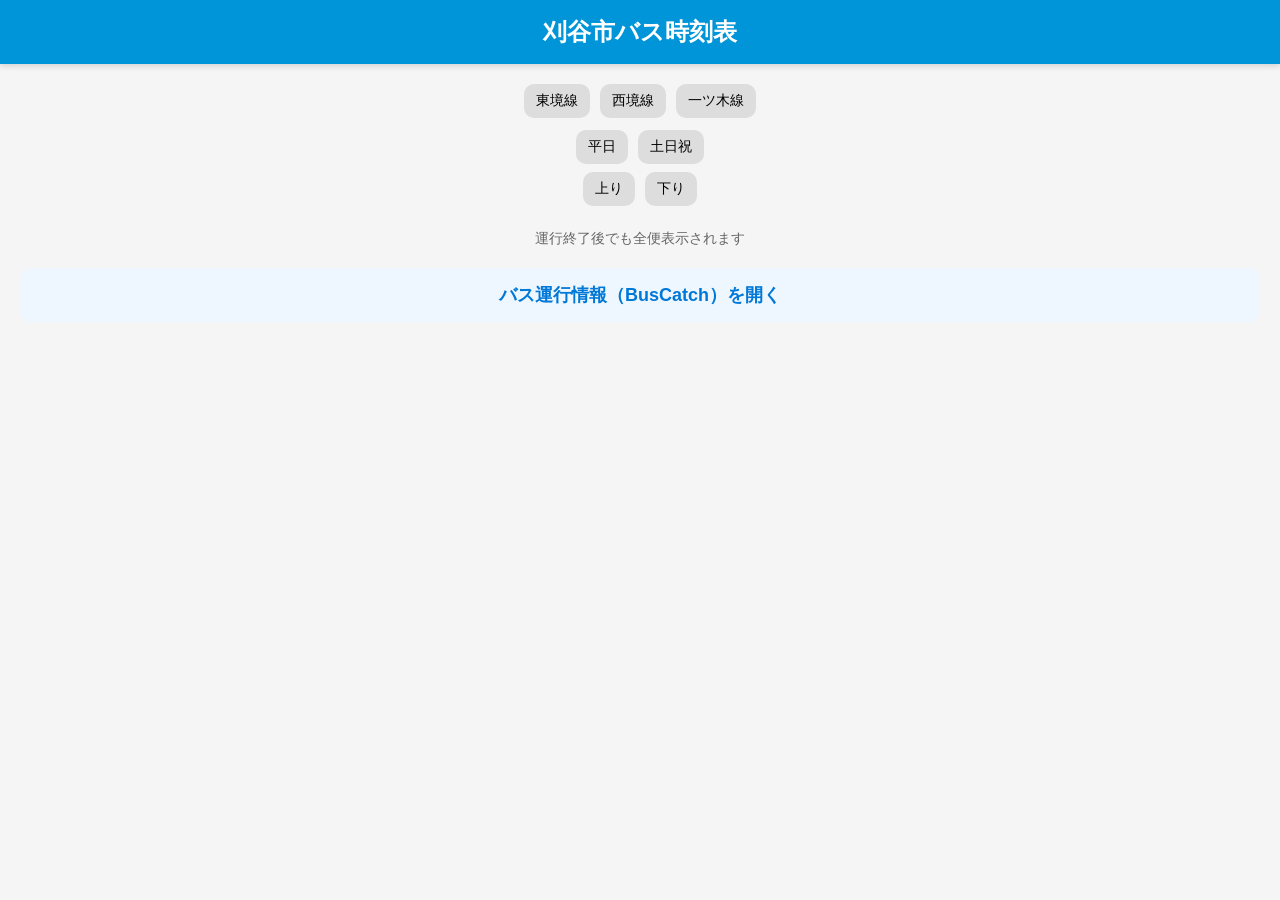
<file: index-5.html>
<!DOCTYPE html>
<html lang="ja">
<head>
<meta charset="UTF-8">
<meta name="viewport" content="width=device-width, initial-scale=1.0">
<title>刈谷市バス時刻表</title>
<style>
body{font-family:sans-serif;margin:0;background:#f5f5f5;color:#222}
header{background:#0095d9;color:white;padding:16px;text-align:center;font-size:24px;font-weight:bold;box-shadow:0 2px 6px rgba(0,0,0,.15)}
.controls{padding:20px 12px 12px;display:flex;flex-direction:column;gap:12px;align-items:center}
.buttonRow{display:flex;gap:10px;flex-wrap:wrap;justify-content:center}
.routeRow,.dayRow{width:100%}
.directionRow{margin-top:-4px}
button{border:none;border-radius:10px;padding:8px 12px;font-size:14px;cursor:pointer;background:#ddd}
button.active{background:#0095d9;color:white;font-weight:bold}
table{width:100%;border-collapse:collapse;background:white;margin-top:8px}
th,td{border:1px solid #ddd;padding:10px 6px;text-align:center;font-size:14px}
th{background:#0095d9;color:white;position:sticky;top:120px}
.stop{background:#f0f7ff;font-weight:bold;white-space:nowrap}
.routeTitle{text-align:center;font-size:22px;font-weight:bold;margin-top:12px}
.info{text-align:center;margin-top:4px;color:#666;font-size:14px}
.buscatchLink{margin:20px;padding:15px;background:#eef7ff;border-radius:12px;text-align:center}
.buscatchLink a{font-size:18px;font-weight:bold;color:#0078d7;text-decoration:none}
.nextBus{background:#ffeb3b;color:#000;font-weight:bold;border-radius:6px}
@media(max-width:600px){
  th,td{font-size:12px;padding:8px 4px}
  button{font-size:13px}
}
</style>
<link rel="manifest" href="manifest.json">
<meta name="theme-color" content="#2196f3">
<link rel="apple-touch-icon" href="images/icon-192.png">
<meta name="apple-mobile-web-app-capable" content="yes">
</head>
<body>
<header>刈谷市バス時刻表</header>

<div class="controls">
  <div class="buttonRow routeRow">
    <button onclick="setRoute('east')" id="routeEast">東境線</button>
    <button onclick="setRoute('west')" id="routeWest">西境線</button>
    <button onclick="setRoute('ichitsugi')" id="routeIchitsugi">一ツ木線</button>
  </div>
  <div class="buttonRow dayRow">
    <button onclick="setDay('weekday')" id="weekdayBtn">平日</button>
    <button onclick="setDay('holiday')" id="holidayBtn">土日祝</button>
  </div>
  <div class="buttonRow directionRow">
    <button onclick="setDirection('up')" id="upButton">上り</button>
    <button onclick="setDirection('down')" id="downButton">下り</button>
  </div>
</div>

<div class="routeTitle" id="title"></div>
<div class="info">運行終了後でも全便表示されます</div>
<div id="tableArea"></div>

<div class="buscatchLink">
  <a href="https://buscatch.jp/rt3/unko_rosen_list.php?id=kariya-city"
     target="_blank" rel="noopener noreferrer">バス運行情報（BusCatch）を開く</a>
</div>

<script>
let currentRoute = "east";
let currentDay = "weekday";
let currentDirection = "up";

const today = new Date().getDay();
if (today === 0 || today === 6) currentDay = "holiday";

const data = const data = {
  "east": {
    "weekday": {
      "up": {
        "stops": [
          "富士松図書館",
          "一里山市民館",
          "一ツ木町一本木",
          "かりがね幼児園",
          "朝日町2丁目",
          "刈谷駅北口",
          "交通児童遊園",
          "刈谷駅南口"
        ],
        "times": [
          [
            "6:13",
            "6:29",
            "6:33",
            "6:35",
            "6:38",
            "6:52",
            "6:55",
            "7:09"
          ],
          [
            "6:58",
            "7:14",
            "7:28",
            "7:32",
            "7:35",
            "8:00",
            "8:04",
            "8:18"
          ],
          [
            "7:35",
            "7:52",
            "8:06",
            "8:10",
            "8:13",
            "8:38",
            "8:42",
            "8:56"
          ],
          [
            "9:53",
            "10:09",
            "10:18",
            "10:20",
            "10:23",
            "10:34",
            "10:37",
            "10:49"
          ],
          [
            "11:03",
            "11:19",
            "11:28",
            "11:30",
            "11:33",
            "11:44",
            "11:47",
            "11:59"
          ],
          [
            "11:38",
            "11:54",
            "12:03",
            "12:05",
            "12:08",
            "12:19",
            "12:22",
            "12:34"
          ],
          [
            "13:43",
            "13:59",
            "14:08",
            "14:10",
            "14:13",
            "14:24",
            "14:27",
            "14:39"
          ],
          [
            "15:54",
            "16:10",
            "16:23",
            "16:25",
            "16:28",
            "16:43",
            "16:46",
            "17:00"
          ],
          [
            "17:24",
            "17:40",
            "17:53",
            "17:55",
            "17:58",
            "18:13",
            "18:16",
            "18:30"
          ],
          [
            "18:35",
            "18:51",
            "19:04",
            "19:06",
            "19:09",
            "19:24",
            "19:26",
            "19:38"
          ]
        ]
      },
      "down": {
        "stops": [
          "刈谷駅南口",
          "交通児童遊園",
          "刈谷駅北口",
          "朝日町2丁目",
          "かりがね幼児園",
          "一ツ木町一本木",
          "一里山市民館",
          "富士松図書館"
        ],
        "times": [
          [
            "7:34",
            "7:46",
            "7:54",
            "7:59",
            "8:04",
            "8:15",
            "8:22",
            "8:38"
          ],
          [
            "8:49",
            "9:01",
            "9:09",
            "9:14",
            "9:19",
            "9:28",
            "9:42",
            "9:58"
          ],
          [
            "9:28",
            "9:38",
            "9:44",
            "9:49",
            "9:54",
            "10:03",
            "10:07",
            "10:23"
          ],
          [
            "11:48",
            "11:58",
            "12:04",
            "12:09",
            "12:14",
            "12:23",
            "12:27",
            "12:43"
          ],
          [
            "13:43",
            "13:53",
            "13:59",
            "14:04",
            "14:09",
            "14:18",
            "14:22",
            "14:38"
          ],
          [
            "15:13",
            "15:23",
            "15:29",
            "15:34",
            "15:39",
            "15:48",
            "15:52",
            "16:08"
          ],
          [
            "16:18",
            "16:28",
            "16:36",
            "16:41",
            "16:46",
            "16:57",
            "17:01",
            "17:18"
          ],
          [
            "17:34",
            "17:46",
            "17:56",
            "18:01",
            "18:06",
            "18:17",
            "18:21",
            "18:38"
          ],
          [
            "19:03",
            "19:13",
            "19:19",
            "19:23",
            "19:28",
            "19:33",
            "19:37",
            "19:51"
          ],
          [
            "20:13",
            "20:23",
            "20:29",
            "20:33",
            "20:38",
            "20:43",
            "20:47",
            "21:01"
          ]
        ]
      }
    },
    "holiday": {
      "up": {
        "stops": [
          "富士松図書館",
          "一里山市民館",
          "一ツ木町一本木",
          "かりがね幼児園",
          "朝日町2丁目",
          "刈谷駅北口",
          "交通児童遊園",
          "刈谷駅南口"
        ],
        "times": [
          [
            "6:33",
            "6:47",
            "6:56",
            "6:58",
            "7:01",
            "7:11",
            "7:14",
            "7:26"
          ],
          [
            "7:53",
            "8:07",
            "8:16",
            "8:18",
            "8:21",
            "8:31",
            "8:34",
            "8:46"
          ],
          [
            "9:48",
            "10:05",
            "10:14",
            "10:16",
            "10:19",
            "10:30",
            "10:33",
            "10:45"
          ],
          [
            "11:08",
            "11:25",
            "11:34",
            "11:36",
            "11:39",
            "11:50",
            "11:53",
            "12:05"
          ],
          [
            "12:13",
            "12:30",
            "12:39",
            "12:41",
            "12:44",
            "12:55",
            "12:58",
            "13:10"
          ],
          [
            "13:48",
            "14:05",
            "14:14",
            "14:16",
            "14:19",
            "14:30",
            "14:33",
            "14:45"
          ],
          [
            "14:58",
            "15:15",
            "15:24",
            "15:26",
            "15:29",
            "15:40",
            "15:43",
            "15:55"
          ],
          [
            "16:18",
            "16:35",
            "16:44",
            "16:46",
            "16:49",
            "17:00",
            "17:03",
            "17:15"
          ],
          [
            "17:28",
            "17:45",
            "17:54",
            "17:56",
            "17:59",
            "18:10",
            "18:13",
            "18:25"
          ],
          [
            "18:48",
            "19:05",
            "19:14",
            "19:16",
            "19:19",
            "19:29",
            "19:31",
            "19:43"
          ]
        ]
      },
      "down": {
        "stops": [
          "刈谷駅南口",
          "交通児童遊園",
          "刈谷駅北口",
          "朝日町2丁目",
          "かりがね幼児園",
          "一ツ木町一本木",
          "一里山市民館",
          "富士松図書館"
        ],
        "times": [
          [
            "7:43",
            "7:53",
            "7:59",
            "8:04",
            "8:09",
            "8:18",
            "8:22",
            "8:38"
          ],
          [
            "9:03",
            "9:13",
            "9:19",
            "9:24",
            "9:29",
            "9:38",
            "9:42",
            "9:58"
          ],
          [
            "10:03",
            "10:13",
            "10:19",
            "10:24",
            "10:29",
            "10:38",
            "10:42",
            "10:58"
          ],
          [
            "11:18",
            "11:28",
            "11:34",
            "11:39",
            "11:44",
            "11:53",
            "11:57",
            "12:13"
          ],
          [
            "12:53",
            "13:03",
            "13:09",
            "13:14",
            "13:19",
            "13:28",
            "13:32",
            "13:48"
          ],
          [
            "14:13",
            "14:23",
            "14:29",
            "14:34",
            "14:39",
            "14:48",
            "14:52",
            "15:08"
          ],
          [
            "15:23",
            "15:33",
            "15:39",
            "15:44",
            "15:49",
            "15:58",
            "16:02",
            "16:18"
          ],
          [
            "17:03",
            "17:13",
            "17:19",
            "17:24",
            "17:29",
            "17:38",
            "17:42",
            "17:58"
          ],
          [
            "18:43",
            "18:53",
            "18:59",
            "19:03",
            "19:08",
            "19:13",
            "19:17",
            "19:31"
          ],
          [
            "20:13",
            "20:23",
            "20:29",
            "20:33",
            "20:38",
            "20:43",
            "20:47",
            "21:01"
          ]
        ]
      }
    }
  },
  "west": {
    "weekday": {
      "up": {
        "stops": [
          "富士松図書館",
          "蒲生池遊園",
          "今岡町日向",
          "総合運動公園",
          "生きがいセンター",
          "刈谷駅北口",
          "刈谷駅南口"
        ],
        "times": [
          [
            "6:12",
            "6:20",
            "6:27",
            "6:48",
            "6:53",
            "7:06",
            "7:25"
          ],
          [
            "7:02",
            "7:10",
            "7:18",
            "7:45",
            "7:53",
            "8:09",
            "8:28"
          ],
          [
            "7:42",
            "7:50",
            "7:58",
            "8:25",
            "8:33",
            "8:49",
            "9:06"
          ],
          [
            "9:52",
            "10:00",
            "10:07",
            "10:24",
            "10:29",
            "10:40",
            "10:57"
          ],
          [
            "10:47",
            "10:55",
            "11:02",
            "11:19",
            "11:24",
            "11:35",
            "11:52"
          ],
          [
            "11:37",
            "11:45",
            "11:52",
            "12:09",
            "12:14",
            "12:25",
            "12:42"
          ],
          [
            "13:52",
            "14:00",
            "14:07",
            "14:24",
            "14:29",
            "14:40",
            "14:57"
          ],
          [
            "15:54",
            "16:02",
            "16:09",
            "16:31",
            "16:36",
            "16:51",
            "17:10"
          ],
          [
            "17:24",
            "17:32",
            "17:40",
            "18:05",
            "18:10",
            "18:25",
            "18:44"
          ],
          [
            "18:31",
            "18:39",
            "18:47",
            "19:12",
            "19:17",
            "19:29",
            "19:46"
          ]
        ]
      },
      "down": {
        "stops": [
          "刈谷駅南口",
          "刈谷駅北口",
          "生きがいセンター",
          "総合運動公園",
          "今岡町日向",
          "蒲生池遊園",
          "富士松図書館"
        ],
        "times": [
          [
            "7:49",
            "8:15",
            "8:19",
            "8:30",
            "8:47",
            "8:53",
            "9:01"
          ],
          [
            "9:03",
            "9:24",
            "9:28",
            "9:38",
            "9:53",
            "9:59",
            "10:06"
          ],
          [
            "9:43",
            "10:04",
            "10:08",
            "10:18",
            "10:33",
            "10:39",
            "10:46"
          ],
          [
            "11:58",
            "12:19",
            "12:23",
            "12:33",
            "12:48",
            "12:54",
            "13:01"
          ],
          [
            "13:58",
            "14:19",
            "14:23",
            "14:33",
            "14:48",
            "14:54",
            "15:01"
          ],
          [
            "15:23",
            "15:44",
            "15:48",
            "15:58",
            "16:14",
            "16:20",
            "16:27"
          ],
          [
            "16:34",
            "16:58",
            "17:03",
            "17:13",
            "17:31",
            "17:37",
            "17:44"
          ],
          [
            "17:39",
            "18:06",
            "18:11",
            "18:21",
            "18:39",
            "18:45",
            "18:52"
          ],
          [
            "19:08",
            "19:29",
            "19:34",
            "19:42",
            "19:57",
            "20:03",
            "20:09"
          ],
          [
            "20:23",
            "20:44",
            "20:48",
            "20:56",
            "21:10",
            "21:16",
            "21:22"
          ]
        ]
      }
    },
    "holiday": {
      "up": {
        "stops": [
          "富士松図書館",
          "蒲生池遊園",
          "今岡町日向",
          "総合運動公園",
          "生きがいセンター",
          "刈谷駅北口",
          "刈谷駅南口"
        ],
        "times": [
          [
            "6:52",
            "7:00",
            "7:07",
            "7:24",
            "7:29",
            "7:40",
            "7:57"
          ],
          [
            "8:13",
            "8:21",
            "8:28",
            "8:45",
            "8:50",
            "8:58",
            "9:15"
          ],
          [
            "10:03",
            "10:11",
            "10:18",
            "10:35",
            "10:40",
            "10:51",
            "11:08"
          ],
          [
            "11:23",
            "11:31",
            "11:38",
            "11:55",
            "12:00",
            "12:11",
            "12:28"
          ],
          [
            "11:58",
            "12:06",
            "12:13",
            "12:30",
            "12:35",
            "12:46",
            "13:03"
          ],
          [
            "13:33",
            "13:41",
            "13:48",
            "14:05",
            "14:10",
            "14:21",
            "14:38"
          ],
          [
            "14:33",
            "14:41",
            "14:48",
            "15:05",
            "15:10",
            "15:21",
            "15:38"
          ],
          [
            "15:43",
            "15:51",
            "15:58",
            "16:15",
            "16:20",
            "16:31",
            "16:48"
          ],
          [
            "16:58",
            "17:06",
            "17:13",
            "17:30",
            "17:35",
            "17:46",
            "18:03"
          ],
          [
            "18:18",
            "18:26",
            "18:33",
            "18:50",
            "18:55",
            "19:06",
            "19:23"
          ]
        ]
      },
      "down": {
        "stops": [
          "刈谷駅南口",
          "刈谷駅北口",
          "生きがいセンター",
          "総合運動公園",
          "今岡町日向",
          "蒲生池遊園",
          "富士松図書館"
        ],
        "times": [
          [
            "8:13",
            "8:35",
            "8:39",
            "8:49",
            "9:05",
            "9:11",
            "9:18"
          ],
          [
            "9:33",
            "9:54",
            "9:58",
            "10:08",
            "10:23",
            "10:29",
            "10:36"
          ],
          [
            "10:28",
            "10:49",
            "10:53",
            "11:03",
            "11:18",
            "11:24",
            "11:31"
          ],
          [
            "11:28",
            "11:49",
            "11:53",
            "12:03",
            "12:18",
            "12:24",
            "12:31"
          ],
          [
            "13:48",
            "14:09",
            "14:13",
            "14:23",
            "14:38",
            "14:44",
            "14:51"
          ],
          [
            "15:03",
            "15:24",
            "15:28",
            "15:38",
            "15:53",
            "15:59",
            "16:06"
          ],
          [
            "16:23",
            "16:44",
            "16:48",
            "16:58",
            "17:13",
            "17:19",
            "17:26"
          ],
          [
            "17:23",
            "17:44",
            "17:48",
            "17:58",
            "18:13",
            "18:19",
            "18:26"
          ],
          [
            "18:23",
            "18:44",
            "18:48",
            "18:58",
            "19:12",
            "19:18",
            "19:24"
          ],
          [
            "20:23",
            "20:44",
            "20:48",
            "20:56",
            "21:10",
            "21:16",
            "21:22"
          ]
        ]
      }
    }
  },
  "ichitsugi": {
    "weekday": {
      "up": {
        "stops": [
          "総合運動公園（始発）",
          "一ツ木町一本木",
          "雁が音中学校",
          "総合運動公園（終着）"
        ],
        "times": [
          [
            "6:41",
            "7:00",
            "7:17",
            "7:25"
          ],
          [
            "8:00",
            "8:19",
            "8:36",
            "8:44"
          ],
          [
            "9:30",
            "9:49",
            "10:06",
            "10:14"
          ],
          [
            "10:35",
            "10:54",
            "11:11",
            "11:19"
          ],
          [
            "12:00",
            "12:19",
            "12:36",
            "12:44"
          ],
          [
            "14:41",
            "15:00",
            "15:17",
            "15:25"
          ],
          [
            "15:55",
            "16:14",
            "16:31",
            "16:39"
          ],
          [
            "17:20",
            "17:39",
            "17:56",
            "18:04"
          ],
          [
            "18:25",
            "18:44",
            "19:01",
            "19:09"
          ],
          [
            "19:26",
            "19:45",
            "20:02",
            "20:10"
          ]
        ]
      },
      "down": {
        "stops": [
          "総合運動公園（始発）",
          "雁が音中学校",
          "一ツ木町一本木",
          "総合運動公園（終着）"
        ],
        "times": [
          [
            "6:10",
            "6:14",
            "6:38",
            "6:54"
          ],
          [
            "6:59",
            "7:03",
            "7:27",
            "7:43"
          ],
          [
            "8:50",
            "8:54",
            "9:18",
            "9:34"
          ],
          [
            "9:39",
            "9:43",
            "10:07",
            "10:23"
          ],
          [
            "11:30",
            "11:34",
            "11:58",
            "12:14"
          ],
          [
            "12:36",
            "12:40",
            "13:04",
            "13:20"
          ],
          [
            "13:50",
            "13:54",
            "14:18",
            "14:34"
          ],
          [
            "14:47",
            "14:51",
            "15:15",
            "15:31"
          ],
          [
            "16:36",
            "16:40",
            "17:04",
            "17:20"
          ],
          [
            "17:30",
            "17:34",
            "17:58",
            "18:14"
          ]
        ]
      }
    },
    "holiday": {
      "up": {
        "stops": [
          "総合運動公園（始発）",
          "一ツ木町一本木",
          "雁が音中学校",
          "総合運動公園（終着）"
        ],
        "times": [
          [
            "6:41",
            "7:00",
            "7:17",
            "7:25"
          ],
          [
            "8:00",
            "8:19",
            "8:36",
            "8:44"
          ],
          [
            "9:30",
            "9:49",
            "10:06",
            "10:14"
          ],
          [
            "10:35",
            "10:54",
            "11:11",
            "11:19"
          ],
          [
            "12:00",
            "12:19",
            "12:36",
            "12:44"
          ],
          [
            "14:41",
            "15:00",
            "15:17",
            "15:25"
          ],
          [
            "15:55",
            "16:14",
            "16:31",
            "16:39"
          ],
          [
            "17:20",
            "17:39",
            "17:56",
            "18:04"
          ],
          [
            "18:25",
            "18:44",
            "19:01",
            "19:09"
          ],
          [
            "19:26",
            "19:45",
            "20:02",
            "20:10"
          ]
        ]
      },
      "down": {
        "stops": [
          "総合運動公園（始発）",
          "雁が音中学校",
          "一ツ木町一本木",
          "総合運動公園（終着）"
        ],
        "times": [
          [
            "6:10",
            "6:14",
            "6:38",
            "6:54"
          ],
          [
            "6:59",
            "7:03",
            "7:27",
            "7:43"
          ],
          [
            "8:50",
            "8:54",
            "9:18",
            "9:34"
          ],
          [
            "9:39",
            "9:43",
            "10:07",
            "10:23"
          ],
          [
            "11:25",
            "11:29",
            "11:53",
            "12:09"
          ],
          [
            "12:19",
            "12:23",
            "12:47",
            "13:03"
          ],
          [
            "14:10",
            "14:14",
            "14:38",
            "14:54"
          ],
          [
            "14:59",
            "15:03",
            "15:27",
            "15:43"
          ],
          [
            "16:50",
            "16:54",
            "17:18",
            "17:34"
          ],
          [
            "17:39",
            "17:43",
            "18:07",
            "18:23"
          ]
        ]
      }
    }
  }
};

function setRoute(route) {
  currentRoute = route;
  document.getElementById("routeEast").classList.toggle("active", route === "east");
  document.getElementById("routeWest").classList.toggle("active", route === "west");
  document.getElementById("routeIchitsugi").classList.toggle("active", route === "ichitsugi");
  render();
}

function setDay(day) {
  currentDay = day;
  document.getElementById("weekdayBtn").classList.toggle("active", day === "weekday");
  document.getElementById("holidayBtn").classList.toggle("active", day === "holiday");
  render();
}

function setDirection(direction) {
  currentDirection = direction;
  document.getElementById("upButton").classList.toggle("active", direction === "up");
  document.getElementById("downButton").classList.toggle("active", direction === "down");
  render();
}

function render() {
  let nextBusFound = false;
  const now = new Date();
  const currentMinutes = now.getHours() * 60 + now.getMinutes();
  const routeData = data[currentRoute];
  const obj = routeData && routeData[currentDay] && routeData[currentDay][currentDirection];

  if (!obj) {
    document.getElementById("title").textContent = "一ツ木線";
    document.getElementById("tableArea").innerHTML = '<div class="info">時刻表データを順次追加中です</div>';
    return;
  }

  let html = "<table><tr><th>便</th>";
  obj.stops.forEach(stop => html += `<th>${stop}</th>`);
  html += "</tr>";

  obj.times.forEach((row, index) => {
    html += `<tr><td class="stop">${index + 1}便</td>`;
    row.forEach(time => {
      let className = "";
      if (time !== "-") {
        const [hour, minute] = time.split(":").map(Number);
        const busMinutes = hour * 60 + minute;
        if (!nextBusFound && busMinutes >= currentMinutes) {
          className = "nextBus";
          nextBusFound = true;
        }
      }
      html += `<td class="${className}">${time}</td>`;
    });
    html += "</tr>";
  });

  html += "</table>";
  document.getElementById("tableArea").innerHTML = html;

  const routeName = currentRoute === "east" ? "東境線" : currentRoute === "west" ? "西境線" : "一ツ木線";
  const dayName = currentDay === "weekday" ? "平日" : "土日祝";
  const directionName = currentDirection === "up" ? "上り" : "下り";
  document.getElementById("title").innerText =
    `${routeName} ${dayName} ${directionName}`;
}

setRoute(currentRoute);
setDay(currentDay);
setDirection(currentDirection);
render();
</script>
</body>
</html>
</file>
